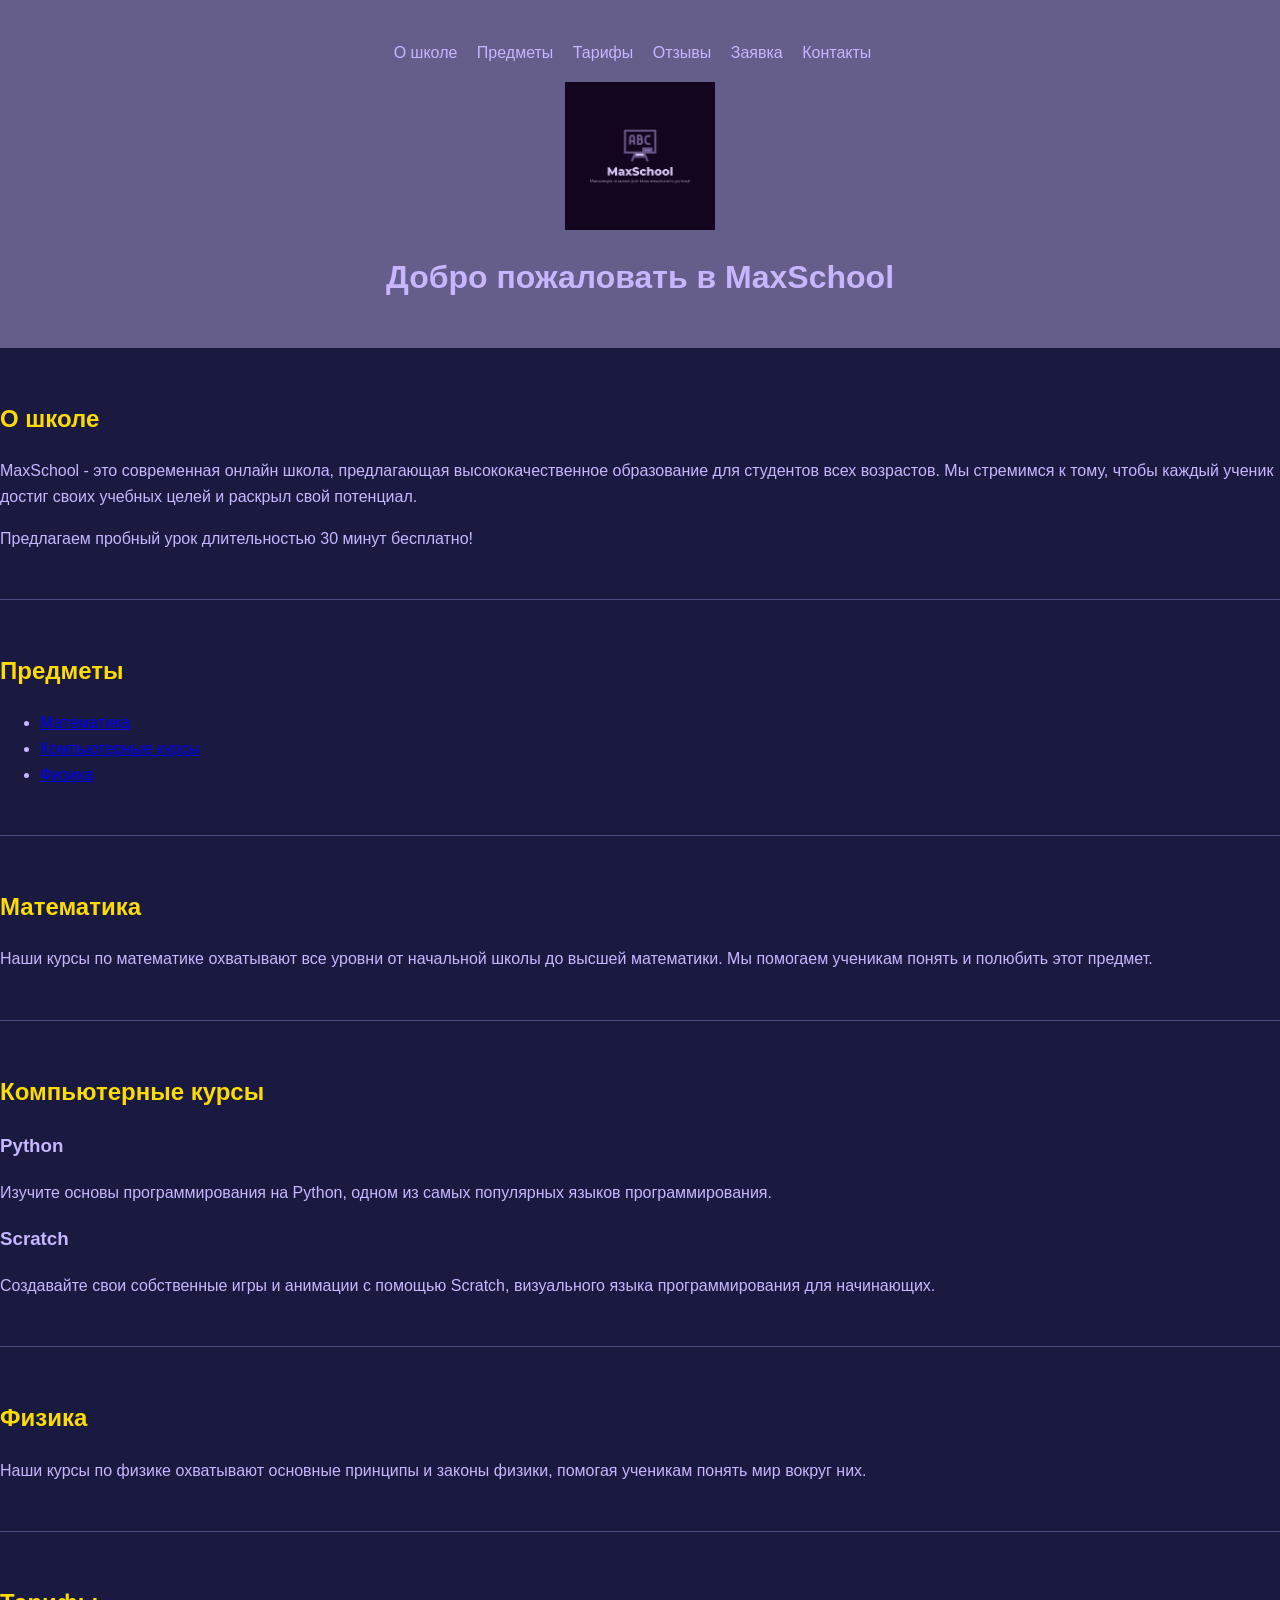
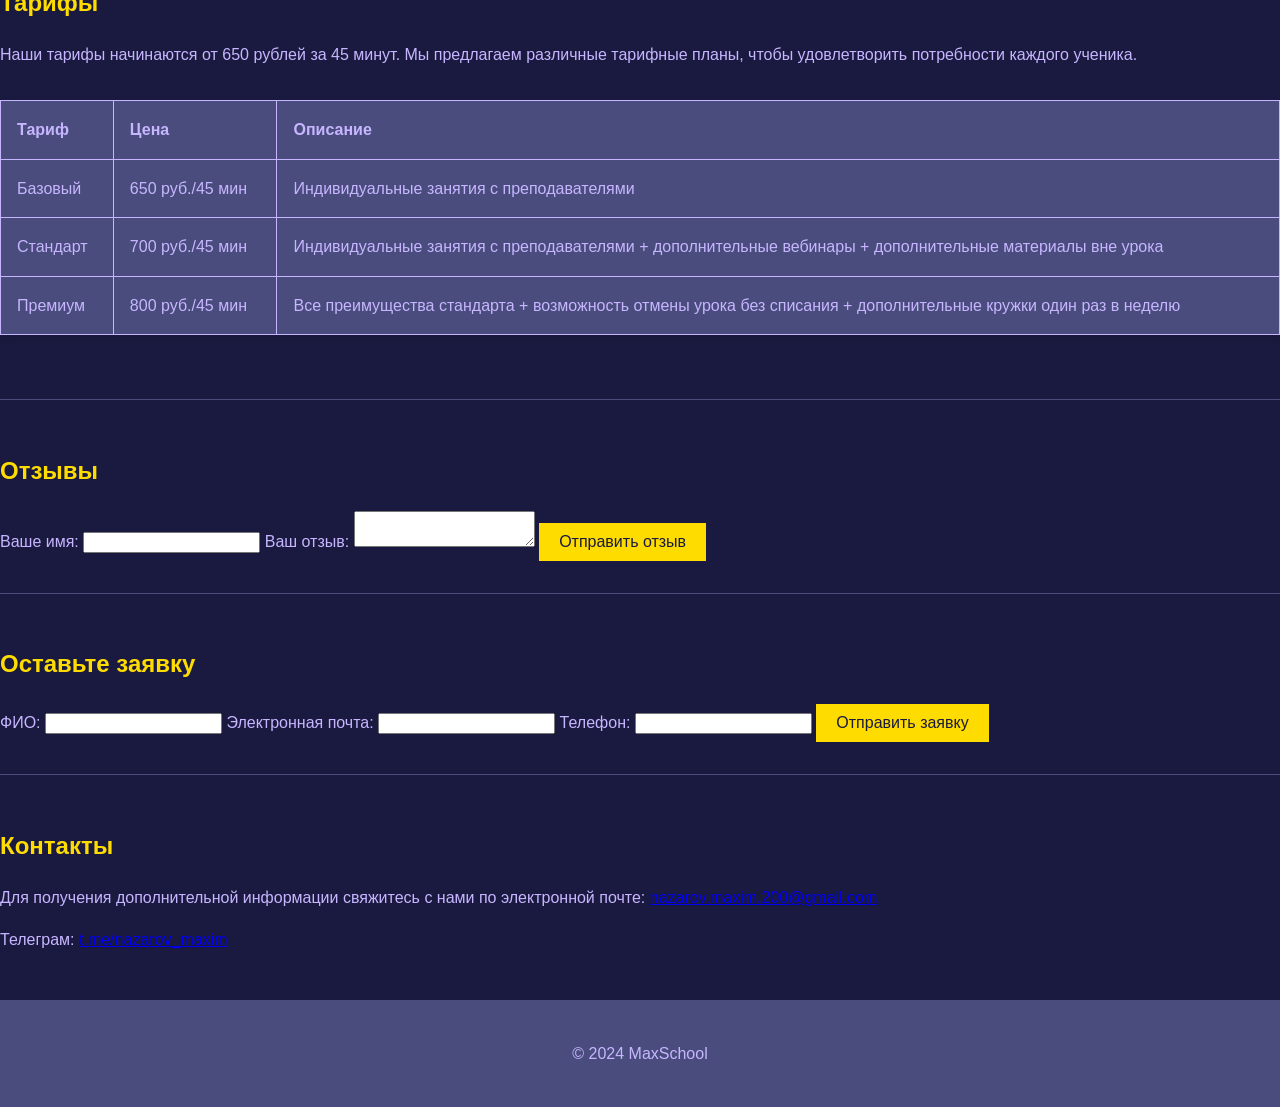
<file: index.html>
<!DOCTYPE html>
<html lang="ru">
<head>
    <meta charset="UTF-8">
    <meta name="viewport" content="width=device-width, initial-scale=1.0">
    <title>MaxSchool - Онлайн Школа</title>
    <!-- Добавляем логотип -->
    <link rel="stylesheet" href="styles.css">
    <style>
        /* Пример стилей для логотипа */
        .logo {
            display: block;
            margin: 0 auto;
            width: 150px; /* Настройте размер при необходимости */
        }
    </style>
</head>
<body>
    <header>
        <nav>
            <ul>
                <li><a href="#about">О школе</a></li>
                <li><a href="#subjects">Предметы</a></li>
                <li><a href="#pricing">Тарифы</a></li>
                <li><a href="#reviews">Отзывы</a></li>
                <li><a href="#application">Заявка</a></li>
                <li><a href="#contact">Контакты</a></li>
            </ul>
        </nav>
        <img src="Screenshot 2024-09-22 223800.png" alt="Логотип MaxSchool" class="logo"> <!-- Логотип -->
        <h1>Добро пожаловать в MaxSchool</h1>
    </header>
    <section id="about">
        <h2>О школе</h2>
        <p>MaxSchool - это современная онлайн школа, предлагающая высококачественное образование для студентов всех возрастов. Мы стремимся к тому, чтобы каждый ученик достиг своих учебных целей и раскрыл свой потенциал.</p>
        <p>Предлагаем пробный урок длительностью 30 минут бесплатно!</p>
    </section>

    <section id="subjects">
        <h2>Предметы</h2>
        <ul>
            <li><a href="#math">Математика</a></li>
            <li><a href="#comp-courses">Компьютерные курсы</a></li>
            <li><a href="#physics">Физика</a></li>
        </ul>
    </section>

    <section id="math">
        <h2>Математика</h2>
        <p>Наши курсы по математике охватывают все уровни от начальной школы до высшей математики. Мы помогаем ученикам понять и полюбить этот предмет.</p>
    </section>
    <section id="comp-courses">
        <h2>Компьютерные курсы</h2>
        <h3>Python</h3>
        <p>Изучите основы программирования на Python, одном из самых популярных языков программирования.</p>
        <h3>Scratch</h3>
        <p>Создавайте свои собственные игры и анимации с помощью Scratch, визуального языка программирования для начинающих.</p>
    </section>

    <section id="physics">
        <h2>Физика</h2>
        <p>Наши курсы по физике охватывают основные принципы и законы физики, помогая ученикам понять мир вокруг них.</p>
    </section>

    <section id="pricing">
        <h2>Тарифы</h2>
        <p>Наши тарифы начинаются от 650 рублей за 45 минут. Мы предлагаем различные тарифные планы, чтобы удовлетворить потребности каждого ученика.</p>
        <table>
            <tr>
                <th>Тариф</th>
                <th>Цена</th>
                <th>Описание</th>
            </tr>
            <tr>
                <td>Базовый</td>
                <td>650 руб./45 мин</td>
                <td>Индивидуальные занятия с преподавателями</td>
            </tr>
            <tr>
                <td>Стандарт</td>
                <td>700 руб./45 мин</td>
                <td>Индивидуальные занятия с преподавателями + дополнительные вебинары + дополнительные материалы вне урока</td>
            </tr>
            <tr>
                <td>Премиум</td>
                <td>800 руб./45 мин</td>
                <td>Все преимущества стандарта + возможность отмены урока без списания + дополнительные кружки один раз в неделю</td>
            </tr>
        </table>
    </section>

    <!-- Форма отзывов -->
    <section id="reviews">
        <h2>Отзывы</h2>
        <form>
            <label for="name">Ваше имя:</label>
            <input type="text" id="name" name="name" required>
            <label for="review">Ваш отзыв:</label>
            <textarea id="review" name="review" required></textarea>
            <button type="submit">Отправить отзыв</button>
        </form>
    </section>

    <!-- Форма заявки -->
    <section id="application">
        <h2>Оставьте заявку</h2>
        <form>
            <label for="fullName">ФИО:</label>
            <input type="text" id="fullName" name="fullName" required>
            <label for="email">Электронная почта:</label>
            <input type="email" id="email" name="email" required>
            <label for="phone">Телефон:</label>
            <input type="tel" id="phone" name="phone" required>
            <button type="submit">Отправить заявку</button>
        </form>
    </section>

    <section id="contact">
        <h2>Контакты</h2>
        <p>Для получения дополнительной информации свяжитесь с нами по электронной почте: <a href="mailto:nazarov.maxim.200@gmail.com">nazarov.maxim.200@gmail.com</a></p>
        <p>Телеграм: <a href="https://t.me/MaxScool001">t.me/nazarov_maxim</a></p> 
    </section>

    <footer>
        <p>&copy; 2024 MaxSchool</p>
    </footer>
</body>
</html>
</file>
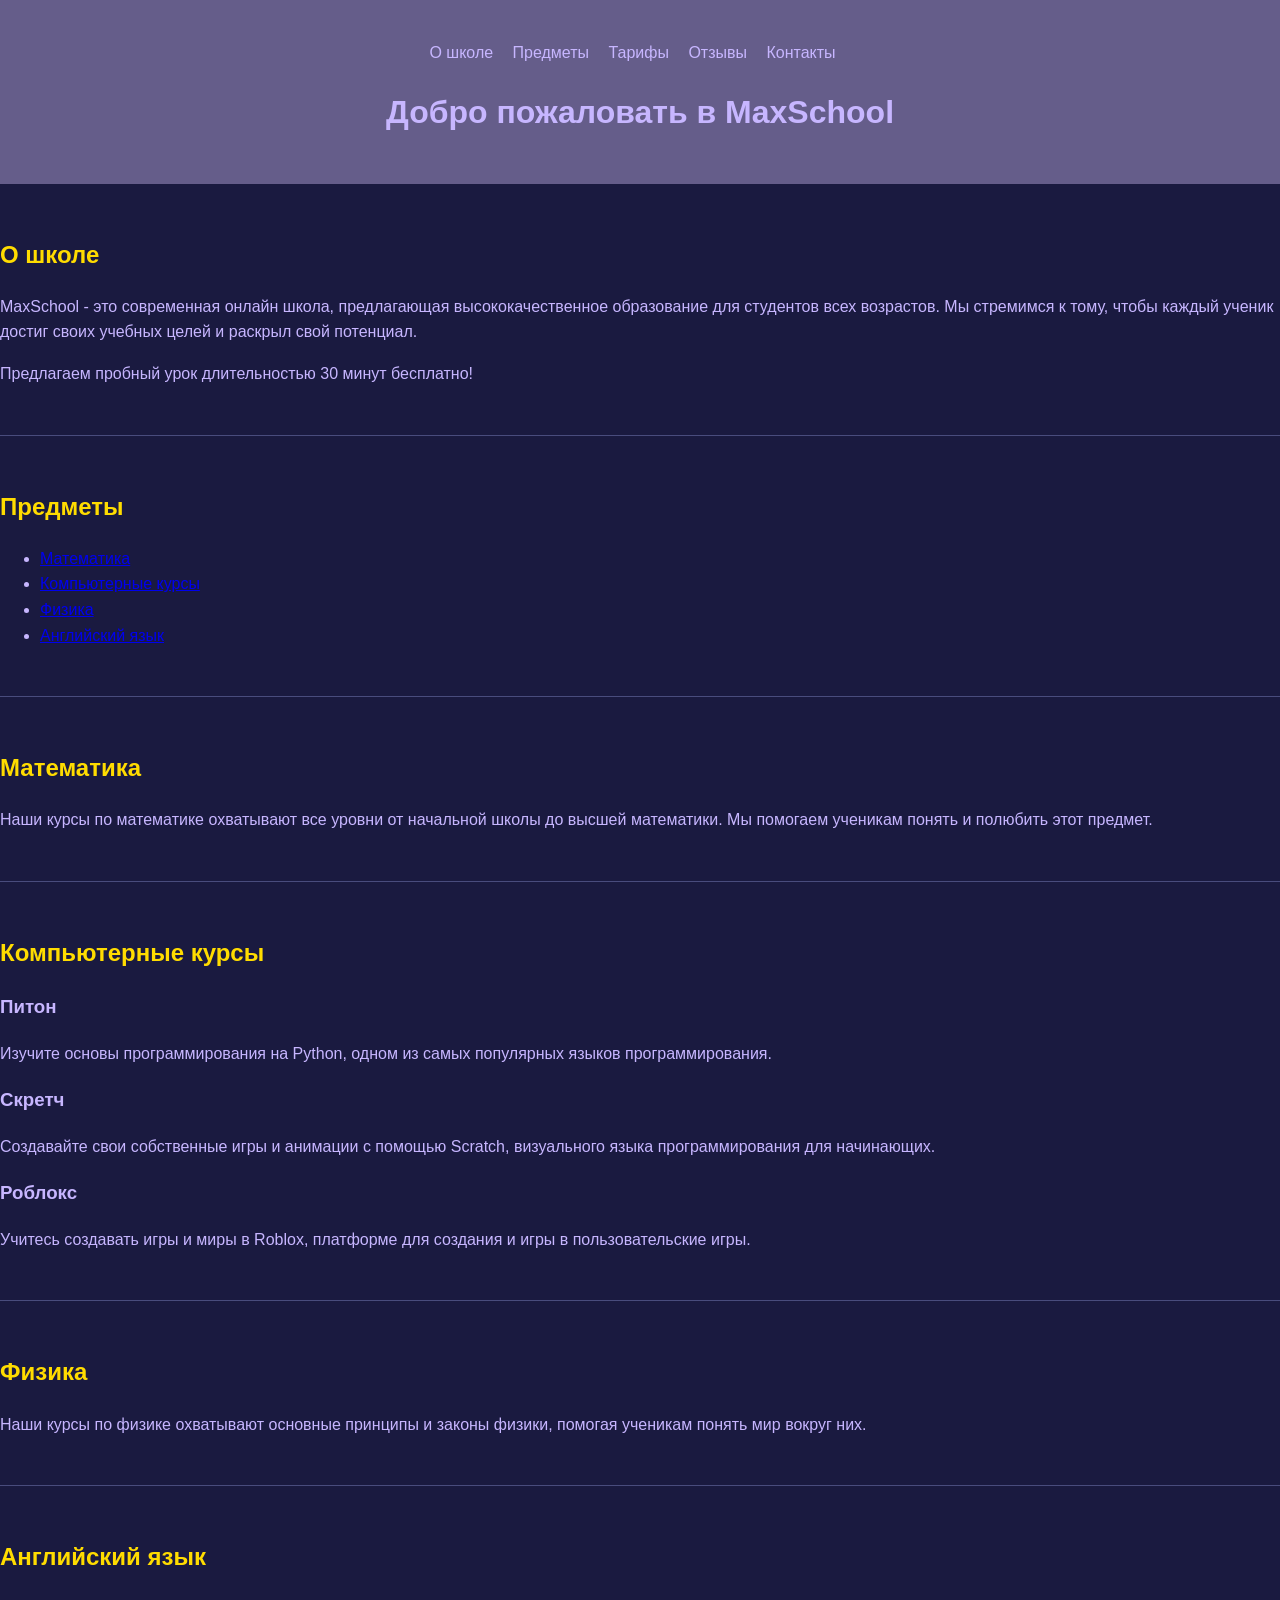
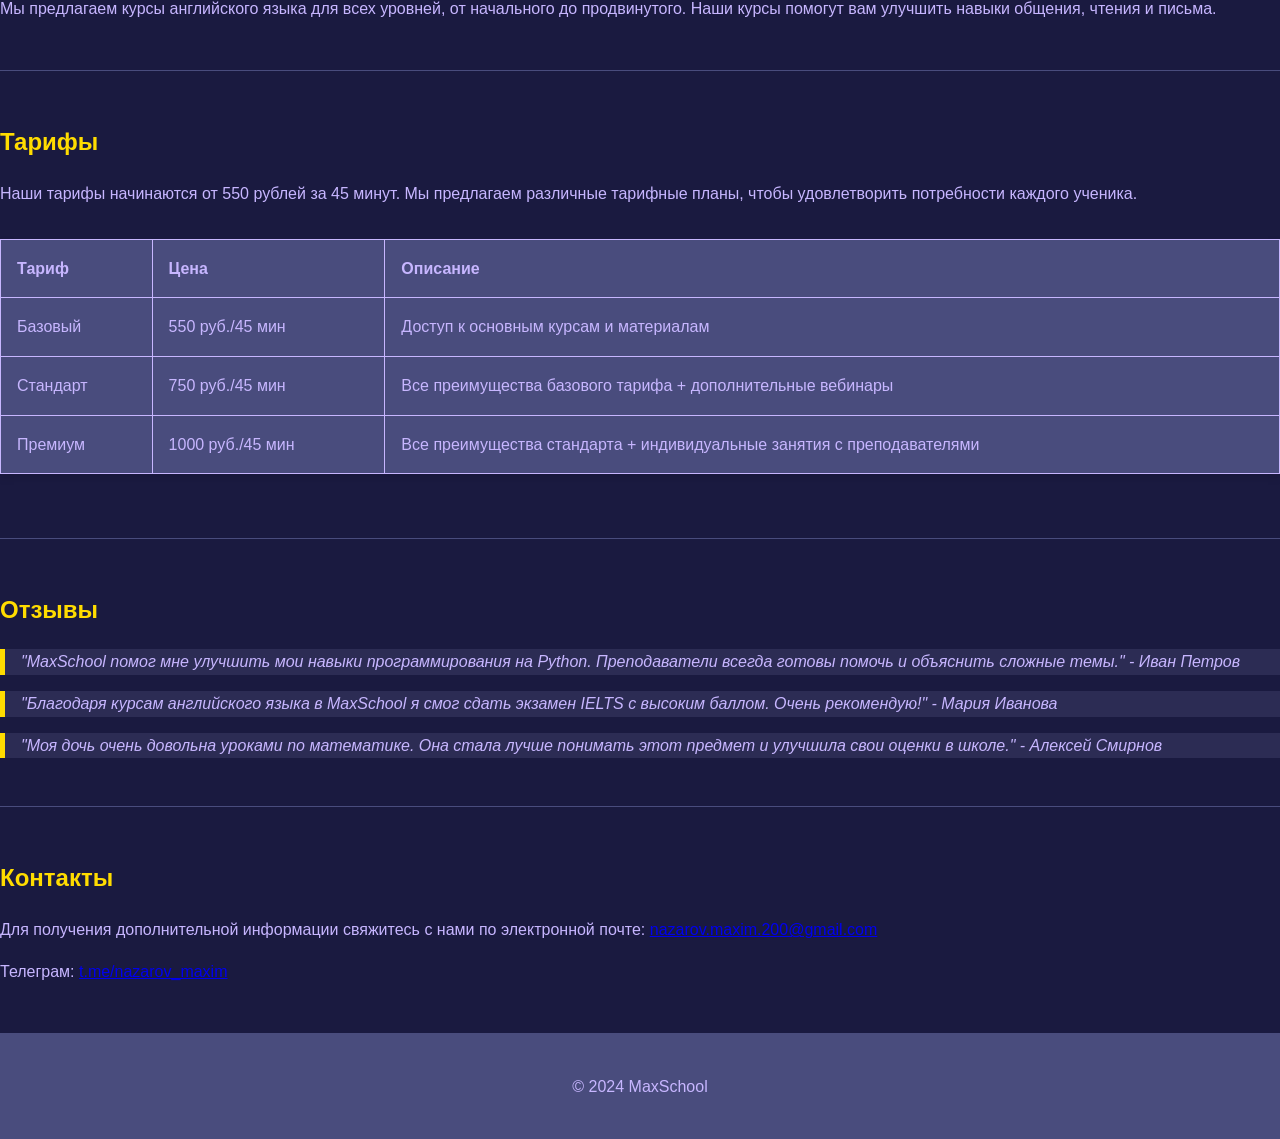
<file: index (2).html>
<!DOCTYPE html>
<html lang="ru">
<head>
    <meta charset="UTF-8">
    <meta name="viewport" content="width=device-width, initial-scale=1.0">
    <title>MaxSchool - Онлайн Школа</title>
    <link rel="stylesheet" href="styles.css">
</head>
<body>
    <header>
        <nav>
            <ul>
                <li><a href="#about">О школе</a></li>
                <li><a href="#subjects">Предметы</a></li>
                <li><a href="#pricing">Тарифы</a></li>
                <li><a href="#reviews">Отзывы</a></li>
                <li><a href="#contact">Контакты</a></li>
            </ul>
        </nav>
        <h1>Добро пожаловать в MaxSchool</h1>
    </header>
    <section id="about">
        <h2>О школе</h2>
        <p>MaxSchool - это современная онлайн школа, предлагающая высококачественное образование для студентов всех возрастов. Мы стремимся к тому, чтобы каждый ученик достиг своих учебных целей и раскрыл свой потенциал.</p>
        <p>Предлагаем пробный урок длительностью 30 минут бесплатно!</p>
    </section>
    <section id="subjects">
        <h2>Предметы</h2>
        <ul>
            <li><a href="#math">Математика</a></li>
            <li><a href="#comp-courses">Компьютерные курсы</a></li>
            <li><a href="#physics">Физика</a></li>
            <li><a href="#english">Английский язык</a></li>
        </ul>
    </section>
    <section id="math">
        <h2>Математика</h2>
        <p>Наши курсы по математике охватывают все уровни от начальной школы до высшей математики. Мы помогаем ученикам понять и полюбить этот предмет.</p>
    </section>
    <section id="comp-courses">
        <h2>Компьютерные курсы</h2>
        <h3>Питон</h3>
        <p>Изучите основы программирования на Python, одном из самых популярных языков программирования.</p>
        <h3>Скретч</h3>
        <p>Создавайте свои собственные игры и анимации с помощью Scratch, визуального языка программирования для начинающих.</p>
        <h3>Роблокс</h3>
        <p>Учитесь создавать игры и миры в Roblox, платформе для создания и игры в пользовательские игры.</p>
    </section>
    <section id="physics">
        <h2>Физика</h2>
        <p>Наши курсы по физике охватывают основные принципы и законы физики, помогая ученикам понять мир вокруг них.</p>
    </section>
    <section id="english">
        <h2>Английский язык</h2>
        <p>Мы предлагаем курсы английского языка для всех уровней, от начального до продвинутого. Наши курсы помогут вам улучшить навыки общения, чтения и письма.</p>
    </section>
    <section id="pricing">
        <h2>Тарифы</h2>
        <p>Наши тарифы начинаются от 550 рублей за 45 минут. Мы предлагаем различные тарифные планы, чтобы удовлетворить потребности каждого ученика.</p>
        <table>
            <tr>
                <th>Тариф</th>
                <th>Цена</th>
                <th>Описание</th>
            </tr>
            <tr>
                <td>Базовый</td>
                <td>550 руб./45 мин</td>
                <td>Доступ к основным курсам и материалам</td>
            </tr>
            <tr>
                <td>Стандарт</td>
                <td>750 руб./45 мин</td>
                <td>Все преимущества базового тарифа + дополнительные вебинары</td>
            </tr>
            <tr>
                <td>Премиум</td>
                <td>1000 руб./45 мин</td>
                <td>Все преимущества стандарта + индивидуальные занятия с преподавателями</td>
            </tr>
        </table>
    </section>
    <section id="reviews">
        <h2>Отзывы</h2>
        <blockquote>
            <p>"MaxSchool помог мне улучшить мои навыки программирования на Python. Преподаватели всегда готовы помочь и объяснить сложные темы." - Иван Петров</p>
        </blockquote>
        <blockquote>
            <p>"Благодаря курсам английского языка в MaxSchool я смог сдать экзамен IELTS с высоким баллом. Очень рекомендую!" - Мария Иванова</p>
        </blockquote>
        <blockquote>
            <p>"Моя дочь очень довольна уроками по математике. Она стала лучше понимать этот предмет и улучшила свои оценки в школе." - Алексей Смирнов</p>
        </blockquote>
    </section>
    <section id="contact">
        <h2>Контакты</h2>
        <p>Для получения дополнительной информации свяжитесь с нами по электронной почте: <a href="mailto:nazarov.maxim.200@gmail.com">nazarov.maxim.200@gmail.com</a></p>
        <p>Телеграм: <a href="https://t.me/nazarov_maxim">t.me/nazarov_maxim</a></p>
    </section>
    <footer>
        <p>&copy; 2024 MaxSchool</p>
    </footer>
</body>
</html>
</file>
<file: styles.css>
body {
    font-family: Arial, sans-serif;
    margin: 0;
    padding: 0;
    line-height: 1.6;
    background-color: #1A1A40; /* Основной темный фон (ближе к темно-фиолетовому) */
    color: #C7B6FF; /* Светло-фиолетовый текст */
}

header {
    background: #655D8A; /* Темно-фиолетовый для хедера */
    color: #C7B6FF; /* Цвет текста ближе к светло-фиолетовому */
    padding: 1.5em 0;
    text-align: center;
}

nav ul {
    list-style: none;
    padding: 0;
}

nav ul li {
    display: inline;
    margin-right: 15px;
}

nav ul li a {
    color: #C7B6FF; /* Цвет ссылок ближе к светло-фиолетовому */
    text-decoration: none;
    transition: color 0.3s ease; /* Эффект плавного изменения цвета при наведении */
}

nav ul li a:hover {
    color: #FFDC00; /* Желтый при наведении */
}

section {
    padding: 2em 0;
    border-bottom: 1px solid #494C7D; /* Цвет границы для секций (темный) */
    background-color: #1A1A40; /* Темно-фиолетовый для секций */
    color: #C7B6FF; /* Светло-фиолетовый цвет текста */
}

h2 {
    color: #FFDC00; /* Желтый цвет для заголовков */
    font-weight: bold;
}

table {
    width: 100%;
    border-collapse: collapse;
    margin: 2em 0;
    background-color: #494C7D; /* Темно-серый для таблицы */
    color: #C7B6FF; /* Светло-фиолетовый цвет текста */
    box-shadow: 0 4px 8px rgba(0, 0, 0, 0.1); /* Добавляем тень для объема */
}

table, th, td {
    border: 1px solid #C7B6FF;
}

th, td {
    padding: 1em;
    text-align: left;
}

blockquote {
    border-left: 5px solid #FFDC00; /* Желтая граница для блоков цитат */
    margin: 1em 0;
    padding-left: 1em;
    font-style: italic;
    background-color: #2C2C54; /* Более темный фон для цитат */
    color: #C7B6FF;
}

footer {
    background: #494C7D; /* Темный для футера */
    color: #C7B6FF;
    text-align: center;
    padding: 1.5em 0;
}

button {
    background-color: #FFDC00; /* Яркий желтый для кнопок */
    color: #1A1A40; /* Темно-фиолетовый текст кнопки */
    border: none;
    padding: 10px 20px;
    cursor: pointer;
    font-size: 1em;
    transition: background-color 0.3s ease;
}

button:hover {
    background-color: #C7B6FF; /* Светло-фиолетовый при наведении */
    color: #1A1A40;
}

.logo {
    width: 150px;
    display: block;
    margin: 0 auto 20px;
}
</file>
